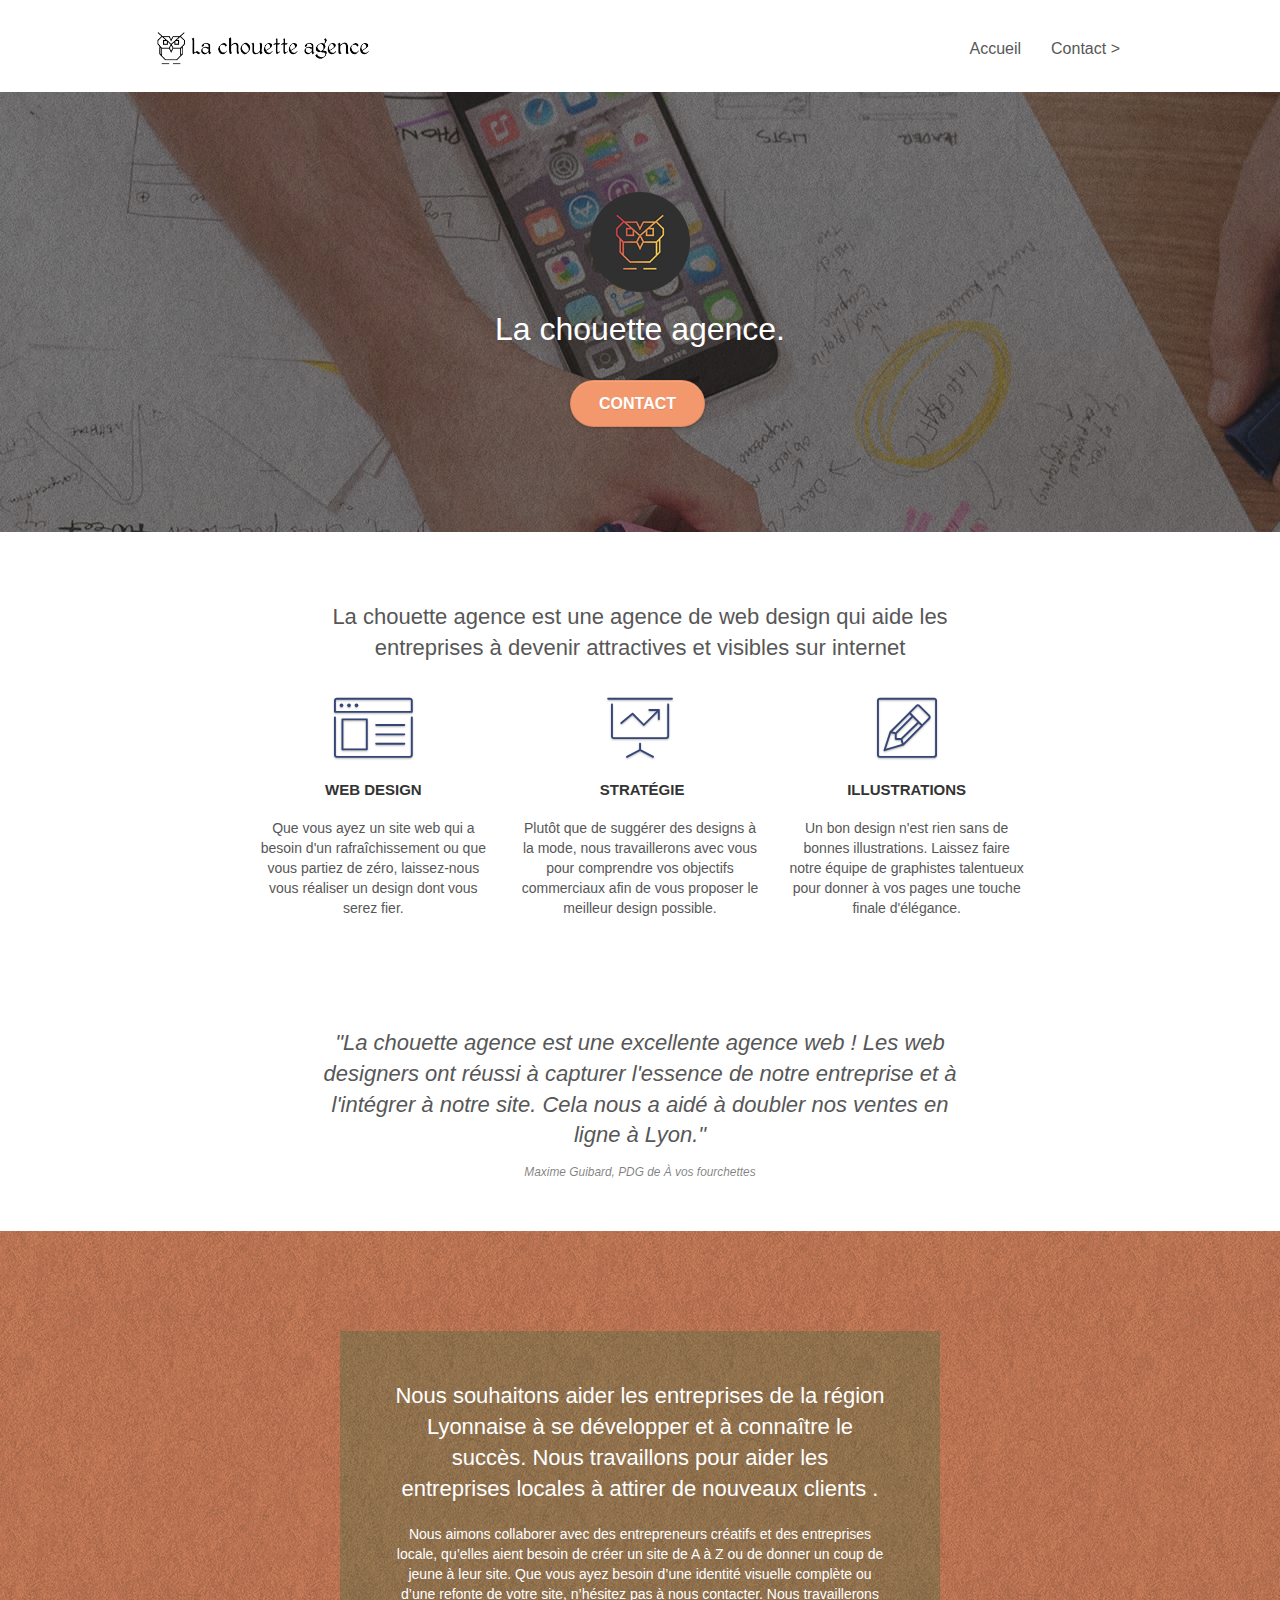
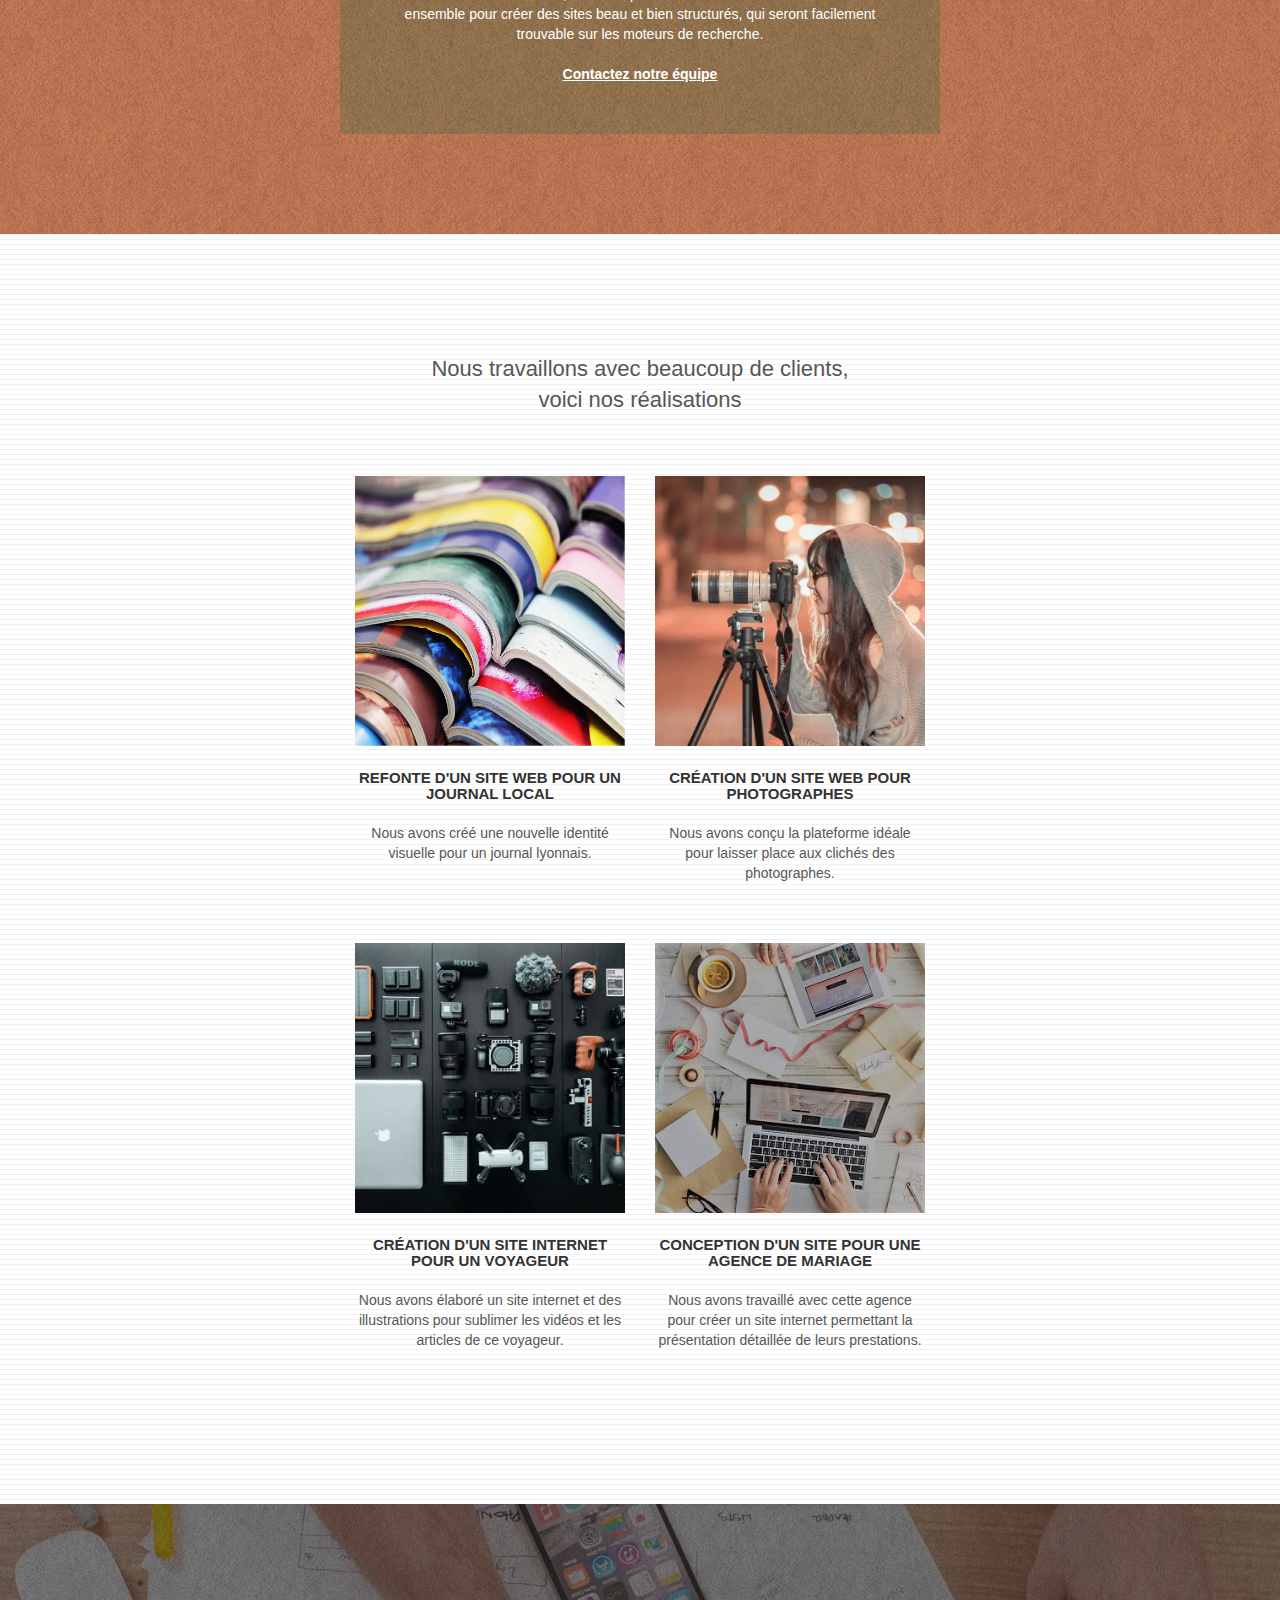
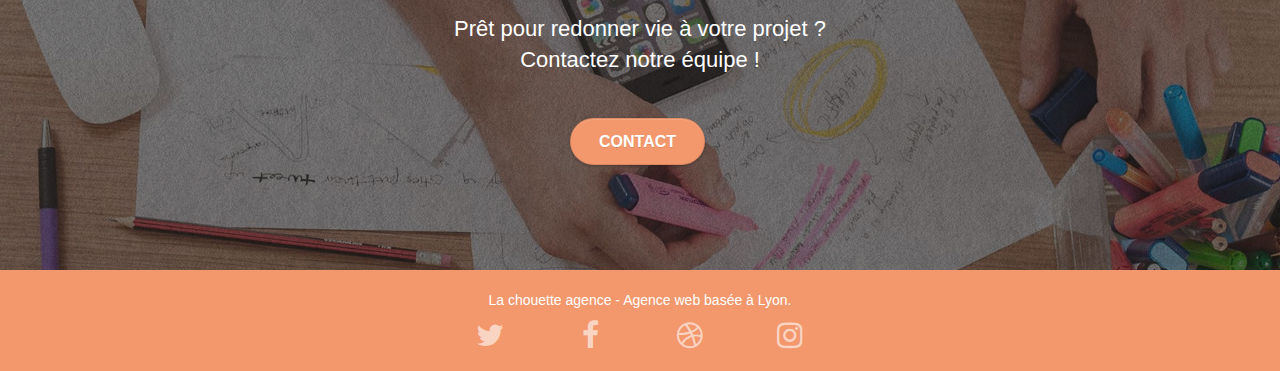
<file: index.html>
<!doctype html>
<html lang="fr">
<head>
    <meta charset="utf-8">
    <meta name="description" content="La chouette agence est une agence de web design à Lyon qui aide les entreprises à devenir attractives et visibles sur internet">
    <meta name="viewport" content="width=device-width, initial-scale=1.0, viewport-fit=cover">
    <link rel="shortcut icon" type="image/png" href="favicon.jpg">
    
	<link rel="stylesheet" type="text/css" href="./css/bootstrap.min.css">
	<link rel="stylesheet" type="text/css" href="./css/font-awesome.min.css">
	<link rel="stylesheet" type="text/css" href="./css/et-line.min.css">
	<link rel="stylesheet" type="text/css" href="./css/style.min.css">

    <title>La chouette agence - Entreprise de webdesign à Lyon</title>

    
<!-- Analytics -->
 
<!-- Analytics END -->
    
</head>
<body>
<!-- Principal conteneur -->
<div class="page-container">
    
	<!-- bloc-0 -->
	<header class="bloc bgc-white l-bloc " id="bloc-0">
		<div class="container bloc-sm">

			<nav class="navbar">
				<div class="navbar-header">
					<a class="navbar-brand" href="index.html"><img src="img/la-chouette-agence.png" alt="logo agence web Entreprise de webdesign à Lyon" height="40" /></a>
					<button id="nav-toggle" type="button" class="ui-navbar-toggle navbar-toggle" data-toggle="collapse" data-target=".navbar-1">
						<span class="sr-only">Toggle navigation</span><span class="icon-bar"></span><span class="icon-bar"></span><span class="icon-bar"></span>
					</button>
				</div>
				<div class="collapse navbar-collapse navbar-1 special-dropdown-nav">
					<ul class="site-navigation nav navbar-nav">
						<li>
							<a href="index.html">Accueil</a>
						</li>
						<li>
							<a href="contact.html">Contact &gt;</a>
						</li>
					</ul>
				</div>
			</nav>
		</div>
	</header>
	<!-- bloc-0 END -->

	<!-- bloc-1-presentation -->
	<div class="bloc bgc-dark-slate-blue bg-banniere d-bloc bg-t-edge bloc-bg-texture texture-paper b-parallax" id="bloc-1-hero">
		<div class="container bloc-lg">
			<div class="row tight-width-whitespace">
				<div class="col-sm-12">
					<img src="img/logo.png" class="center-block image-resize-mode" width="100" alt="La chouette agence logo Agence web Entreprise de webdesign à Lyon" />
					<h1 class="text-center hero-bloc-text tc-white ">
						La chouette agence.
					</h1>
					<div class="text-center">
						<a href="contact.html" class="btn btn-lg btn-clean btn-rd cta-hero btn-atomic-tangerine" id="cta-hero">Contact</a>
					</div>
				</div>
			</div>
		</div>
	</div>
	<!-- bloc-1-presentation END -->

	<!-- bloc-2-services -->
	<section class="bloc bgc-white l-bloc" id="bloc-2-services">
		<div class="container bloc-md">
			<div class="row">
				<div class="col-sm-8 text-center">
					<h2>La chouette agence est une agence de web design qui aide les entreprises à devenir attractives et visibles sur internet</h2>
				</div>
			</div>
			<div class="row voffset-lg med-width-whitespace">
				<div class="col-sm-4">
					<div class="text-center">
						<span class="et-icon-browser sm-shadow icon-dark-slate-blue icons icon-lg"></span>
					</div>
					<h3 class="mg-md text-center">
						Web design
					</h3>
					<p class="text-center ">
						Que vous ayez un site web qui a besoin d'un rafraîchissement ou que vous partiez de zéro, laissez-nous vous réaliser un design dont vous serez fier.
					</p>
				</div>
				<div class="col-sm-4">
					<div class="text-center">
						<span class="et-icon-presentation sm-shadow icon-dark-slate-blue icons icon-lg"></span>
					</div>
					<h3 class="mg-md text-center">
						&nbsp;Stratégie
					</h3>
					<p class="text-center ">
						Plutôt que de suggérer des designs à la mode, nous travaillerons avec vous pour comprendre vos objectifs commerciaux afin de vous proposer le meilleur design possible.<br>
					</p>
				</div>
				<div class="col-sm-4">
					<div class="text-center">
						<span class="et-icon-edit sm-shadow icon-dark-slate-blue icons icon-lg"></span>
					</div>
					<h3 class="mg-md text-center">
						Illustrations
					</h3>
					<p class="text-center ">
						Un bon design n'est rien sans de bonnes illustrations. Laissez faire notre équipe de graphistes talentueux pour donner à vos pages une touche finale d'élégance.
					</p>
				</div>
			</div>
			<div class="row voffset-lg voffset">
				<div class="col-sm-8 text-center citation">
					<h2>
						"La chouette agence est une excellente agence web ! Les web designers ont réussi à capturer l'essence de notre entreprise et à l'intégrer à notre site. Cela nous a aidé à doubler nos ventes en ligne à Lyon."
					</h2>
					<small>Maxime Guibard, PDG de À vos fourchettes</small>
				</div>
			</div>
		</div>
	</section>
	<!-- bloc-2-services END -->

	<!-- bloc-3-what-i-do -->
	<section class="bloc tc-white bgc-atomic-tangerine bg-presentation d-bloc bloc-bg-texture texture-paper b-parallax" id="bloc-3-what-i-do">
		<div class="container bloc-lg">
			<div class="row tight-width-whitespace black-background">
				<div class="col-sm-12">
					<h2 class="mg-md text-center tc-white">
						Nous souhaitons aider les entreprises de la région Lyonnaise à se développer et à connaître le succès. Nous travaillons pour aider les entreprises locales à attirer de nouveaux clients .<br>
					</h2>
					<p class="text-center white">
						Nous aimons collaborer avec des entrepreneurs créatifs et des entreprises locale, qu’elles aient besoin de créer un site de A à Z ou de donner un coup de jeune à leur site. Que vous ayez besoin d’une identité visuelle complète ou d’une refonte de votre site, n’hésitez pas à nous contacter. Nous travaillerons ensemble pour créer des sites beau et bien structurés, qui seront facilement trouvable sur les moteurs de recherche. <br><br><a class="ltc-white bold-link" href="contact.html">Contactez notre équipe</a><br>
					</p>
				</div>
			</div>
		</div>
	</section>
	<!-- bloc-3-what-i-do END -->

	<!-- bloc-4-portfolio -->
	<section class="bloc bgc-white bg-lines-h2-bg bg-repeat l-bloc" id="bloc-4-portfolio">
		<div class="container bloc-lg">
			<div class="row">
				<div class="col-sm-8 text-center">
					<h2>
						Nous travaillons avec beaucoup de clients,<br>
						voici nos réalisations
					</h2>
				</div>
			</div>
			<div class="row tight-width-whitespace portfolio-row">
				<article class="col-sm-6">
					<a href="#" data-lightbox="img/1.jpg" data-gallery-id="gallery-1" data-caption="Refonte d'un site web pour un journal local" data-frame="snapshot-lb"><img src="img/1.jpg" alt="paris web design logo agence web meilleure agence et refonte site web journal" class="img-responsive portfolio-thumb" /></a>
					<h3 class="mg-md text-center">
						Refonte d'un site web pour un journal local
					</h3>
					<p class="text-center">
						Nous avons créé une nouvelle identité visuelle pour un journal lyonnais.
					</p>
				</article>
				<article class="col-sm-6">
					<a href="#" data-lightbox="img/2.jpg" data-gallery-id="gallery-1" data-caption="Création d'un site web pour photographes" data-frame="snapshot-lb"><img src="img/2.jpg" class="img-responsive portfolio-thumb" alt="paris web design logo agence web meilleure agence, Création d'un site web pour photographes" /></a>
					<h3 class="mg-md text-center">
						Création d'un site web pour photographes
					</h3>
					<p class="text-center">
						Nous avons conçu la plateforme idéale pour laisser place aux clichés des photographes.
					</p>
				</article>
			</div>
			<div class="row tight-width-whitespace portfolio-row">
				<article class="col-sm-6">
					<a href="#" data-lightbox="img/3.jpg" data-gallery-id="gallery-1" data-caption="Création d'un site internet pour un voyageur" data-frame="snapshot-lb"><img src="img/3.jpg" class="img-responsive portfolio-thumb" alt="paris web design logo agence web meilleure agence, Création d'un site web pour voyageur"/></a>
					<h3 class="mg-md text-center">
						Création d'un site internet pour un voyageur
					</h3>
					<p class="text-center">
						Nous avons élaboré un site internet et des illustrations pour sublimer les vidéos et les articles de ce voyageur.
					</p>
				</article>
				<article class="col-sm-6">
					<a href="#" data-lightbox="img/4.jpg" data-gallery-id="gallery-1" data-caption="Conception d'un site pour une agence de mariage" data-frame="snapshot-lb"><img src="img/4.jpg" class="img-responsive portfolio-thumb" alt="paris web design logo agence web meilleure agence, Création d'un site web pour agence de mariage" /></a>
					<h3 class="mg-md text-center">
						Conception d'un site pour une agence de mariage
					</h3>
					<p class="text-center">
						Nous avons travaillé avec cette agence pour créer un site internet permettant la présentation détaillée de leurs prestations.
					</p>
				</article>
			</div>
		</div>
	</section>
	<!-- bloc-4-portfolio END -->

	<!-- bloc-5-cta -->
	<section class="bloc bgc-dark-slate-blue bg-banniere d-bloc bloc-bg-texture texture-paper" id="bloc-5-cta">
		<div class="container bloc-lg">
			<div class="column">
				<h2 class="mg-md text-center tc-white">
					Prêt pour redonner vie à votre projet ?<br>Contactez notre équipe !
				</h2>
				<div class="col-sm-12 text-center">
					<a href="contact.html" class="btn btn-atomic-tangerine btn-clean btn-rd btn-lg cta-hero">Contact</a>
				</div>
			</div>
		</div>
	</section>
	<!-- bloc-5-cta END -->

	<!-- ScrollToTop Button -->
	<a class="bloc-button btn btn-d scrollToTop" onclick="scrollToTarget('1')"><span class="fa fa-chevron-up"></span></a>
	<!-- ScrollToTop Button END-->

	<!-- Footer - bloc-8 -->
	<footer class="bloc bgc-atomic-tangerine d-bloc" id="bloc-8">
		<div class="container bloc-sm">
			<div class="row">
				<div class="col-sm-12">
					<p class="text-center white">
						La chouette agence - Agence web basée à Lyon.<br>
					</p>
					<div class="row row-no-gutters social">
						<div class="col-sm-3">
							<div class="text-center">
								<a class="social" href="#" rel="noopener norefferrer" aria-label="Accéder à notre compte Twitter"><span class="fa fa-twitter icon-md"></span></a>
							</div>
						</div>
						<div class="col-sm-3">
							<div class="text-center">
								<a class="social" href="#" rel="noopener norefferrer" aria-label="Accéder à notre compte Facebook"><span class="fa fa-facebook icon-md"></span></a>
							</div>
						</div>
						<div class="col-sm-3">
							<div class="text-center">
								<a class="social" href="#" rel="noopener norefferrer" aria-label="Accéder à notre compte Dribbble"><span class="fa fa-dribbble icon-md"></span></a>
							</div>
						</div>
						<div class="col-sm-3">
							<div class="text-center">
								<a class="social" href="#" rel="noopener norefferrer" aria-label="Accéder à notre compte Instagram"><span class="fa fa-instagram icon-md"></span></a>
							</div>
						</div>
					</div>
				</div>
			</div>
		</div>
	</footer>
	<!-- Footer - bloc-8 END -->

</div>
<!-- Principal conteneur END -->
	
<script src="./js/jquery-2.1.0.min.js"></script>
<script src="./js/bootstrap.min.js"></script>
<script src="./js/blocs.min.js"></script>
<script src="./js/jquery.touchSwipe.min.js"></script>
<script src="./js/gmaps.min.js"></script>

</body>
</html>
</file>
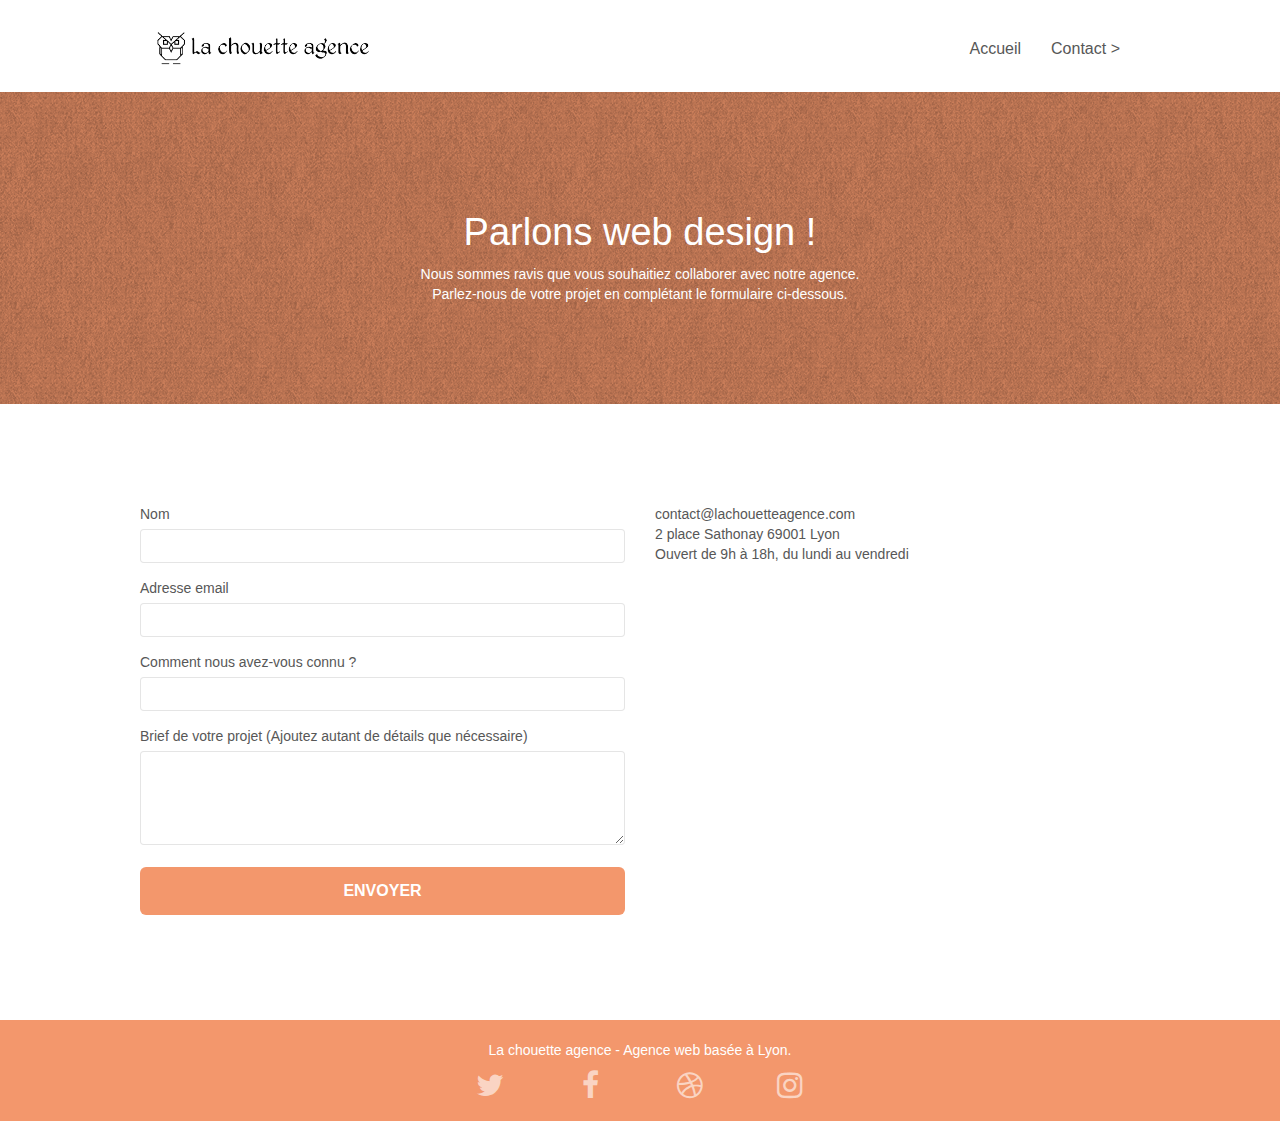
<file: contact.html>
<!doctype html>
<html lang="fr">
<head>
    <meta charset="utf-8">
    <meta name="description" content="Contacter notre agence de webdesign lyonnaise">
    <meta name="viewport" content="width=device-width, initial-scale=1.0, viewport-fit=cover">
    <link rel="shortcut icon" type="image/png" href="favicon.jpg">
    
	<link rel="stylesheet" type="text/css" href="./css/bootstrap.min.css">
	<link rel="stylesheet" type="text/css" href="./css/font-awesome.min.css">
	<link rel="stylesheet" type="text/css" href="./css/et-line.min.css">
	<link rel="stylesheet" type="text/css" href="./css/style.min.css">

    <title>Contactez-nous | La chouette agence</title>

    
<!-- Analytics -->
 
<!-- Analytics END -->
    
</head>
<body>
<!-- Principal conteneur -->
<div class="page-container">
    
<!-- bloc-0 -->
<header class="bloc bgc-white l-bloc " id="bloc-0">
	<div class="container bloc-sm">
		<nav class="navbar">
			<div class="navbar-header">
				<a class="navbar-brand" href="index.html"><img src="img/la-chouette-agence.png" alt="atlanta web design logo" height="40" /></a>
				<button id="nav-toggle" type="button" class="ui-navbar-toggle navbar-toggle" data-toggle="collapse" data-target=".navbar-1">
					<span class="sr-only">Toggle navigation</span><span class="icon-bar"></span><span class="icon-bar"></span><span class="icon-bar"></span>
				</button>
			</div>
			<div class="collapse navbar-collapse navbar-1 special-dropdown-nav">
				<ul class="site-navigation nav navbar-nav">
					<li>
						<a href="index.html">Accueil</a>
					</li>
					<li>
					</li>
					<li>
						<a href="contact.html">Contact &gt;</a>
					</li>
				</ul>
			</div>
		</nav>
	</div>
</header>
<!-- bloc-0 END -->

<!-- bloc-6 -->
<section class="bloc bg-dots-bg bg-repeat bgc-atomic-tangerine d-bloc bloc-bg-texture texture-paper" id="bloc-6">
	<div class="container bloc-lg">
		<div class="row">
			<div class="col-sm-12">
				<h1 class="text-center hero-bloc-text tc-white">
					Parlons web design !
				</h1>
				<p class="text-center mg-lg tc-white tight-width-whitespace">
					Nous sommes ravis que vous souhaitiez collaborer avec notre agence.<br>
					Parlez-nous de votre projet en complétant le formulaire ci-dessous.
				</p>
			</div>
		</div>
	</div>
</section>
<!-- bloc-6 END -->

<!-- bloc-7 -->
<div class="bloc bgc-white l-bloc" id="bloc-7">
	<div class="container bloc-lg">
		<div class="row">
			<div class="col-sm-6">
				<form id="form_1" novalidate success-msg="Your message has been sent." fail-msg="Sorry it seems that our mail server is not responding, Sorry for the inconvenience!">
					<div class="form-group">
						<label for="name">
							Nom
						</label>
						<input id="name" class="form-control" required />
					</div>
					<div class="form-group">
						<label for="email">
							Adresse email
						</label>
						<input id="email" class="form-control" type="email" required />
					</div>
					<div class="form-group">
						<label for="input_504">
							Comment nous avez-vous connu ?
						</label>
						<input class="form-control" type="email" required id="input_504" />
					</div>
					<div class="form-group">
						<label for="message">
							Brief de votre projet (Ajoutez autant de détails que nécessaire)<br>
						</label><textarea id="message" class="form-control" rows="4" cols="50" required></textarea>
					</div> 
					<button class="bloc-button btn btn-lg btn-block cta-hero btn-atomic-tangerine" type="submit">
						Envoyer
					</button>
				</form>
			</div>
			<address class="col-sm-6">
				<p>
					contact@lachouetteagence.com<br>
					2 place Sathonay 69001 Lyon<br>
					Ouvert de 9h à 18h, du lundi au vendredi<br>
				</p>
			</address>
		</div>
	</div>
</div>
<!-- bloc-7 END -->

<!-- ScrollToTop Button -->
<a class="bloc-button btn btn-d scrollToTop" onclick="scrollToTarget('1')"><span class="fa fa-chevron-up"></span></a>
<!-- ScrollToTop Button END-->


<!-- Footer - bloc-8 -->
<footer class="bloc bgc-atomic-tangerine d-bloc" id="bloc-8">
	<div class="container bloc-sm">
		<div class="row">
			<div class="col-sm-12">
				<p class="text-center white">
					La chouette agence - Agence web basée à Lyon.<br>
				</p>
				<div class="row row-no-gutters social">
					<div class="col-sm-3">
						<div class="text-center">
							<a class="social" href="#" rel="noopener norefferrer" aria-label="Accéder à notre compte Twitter"><span class="fa fa-twitter icon-md"></span></a>
						</div>
					</div>
					<div class="col-sm-3">
						<div class="text-center">
							<a class="social" href="#" rel="noopener norefferrer" aria-label="Accéder à notre compte Facebook"><span class="fa fa-facebook icon-md"></span></a>
						</div>
					</div>
					<div class="col-sm-3">
						<div class="text-center">
							<a class="social" href="#" rel="noopener norefferrer" aria-label="Accéder à notre compte Dribbble"><span class="fa fa-dribbble icon-md"></span></a>
						</div>
					</div>
					<div class="col-sm-3">
						<div class="text-center">
							<a class="social" href="#" rel="noopener norefferrer" aria-label="Accéder à notre compte Instagram"><span class="fa fa-instagram icon-md"></span></a>
						</div>
					</div>
				</div>
			</div>
		</div>
	</div>
</footer>
<!-- Footer - bloc-8 END -->

</div>
<!-- Principal conteneur END -->
    
<script src="./js/jquery-2.1.0.min.js"></script>
<script src="./js/bootstrap.min.js"></script>
<script src="./js/blocs.min.js"></script>
<script src="./js/jqBootstrapValidation.min.js"></script>
<script src="./js/formHandler.min.js"></script>

</body>
</html>
</file>
<file: css/style.min.css>
body{margin:0;padding:0;background:#FFF;overflow-x:hidden;-webkit-font-smoothing:antialiased;-moz-osx-font-smoothing:grayscale}a,button{transition:all .3s ease-in-out;outline:none!important}a:hover{text-decoration:none;cursor:pointer}#page-loading-blocs-notifaction{position:fixed;top:0;bottom:0;width:100%;z-index:100000;background:#FFF url(../img/pageload-spinner.gif) no-repeat center center}.bloc{width:100%;clear:both;background:50% 50% no-repeat;padding:0 50px;-webkit-background-size:cover;-moz-background-size:cover;-o-background-size:cover;background-size:cover;position:relative}.bloc .container{padding-left:0;padding-right:0}.bloc .container h2{color:#575757;position:relative}.bloc .row{display:flex;justify-content:center}.bloc-lg{padding:100px 50px}.bloc-md{padding:50px}.bloc-sm{padding:20px 50px}.bg-center,.bg-l-edge,.bg-r-edge,.bg-t-edge,.bg-b-edge,.bg-tl-edge,.bg-bl-edge,.bg-tr-edge,.bg-br-edge,.bg-repeat{-webkit-background-size:auto!important;-moz-background-size:auto!important;-o-background-size:auto!important;background-size:auto!important}.bg-repeat{background:repeat}.bg-t-edge{background:top no-repeat}.bloc-bg-texture::before{content:"";background-size:2px 2px;position:absolute;top:0;bottom:0;left:0;right:0}.texture-paper::before{background:url(../img/texture-paper.png);background-size:280px 280px}.b-parallax{background-attachment:fixed}.d-bloc{color:rgba(255,255,255,.7)}.d-bloc button:hover{color:rgba(255,255,255,.9)}.d-bloc .icon-round,.d-bloc .icon-square,.d-bloc .icon-rounded,.d-bloc .icon-semi-rounded-a,.d-bloc .icon-semi-rounded-b{border-color:rgba(255,255,255,.9)}.d-bloc .divider-h span{border-color:rgba(255,255,255,.2)}.d-bloc .a-btn,.d-bloc .navbar a,.d-bloc .navbar-brand,.d-bloc a .icon-sm,.d-bloc a .icon-md,.d-bloc a .icon-lg,.d-bloc a .icon-xl,.d-bloc h1 a,.d-bloc h2 a,.d-bloc h3 a,.d-bloc h4 a,.d-bloc h5 a,.d-bloc h6 a,.d-bloc p a{color:rgba(255,255,255,.6)}.d-bloc .a-btn:hover,.d-bloc .navbar a:hover,.d-bloc .navbar-brand:hover,.d-bloc a:hover .icon-sm,.d-bloc a:hover .icon-md,.d-bloc a:hover .icon-lg,.d-bloc a:hover .icon-xl,.d-bloc h1 a:hover,.d-bloc h2 a:hover,.d-bloc h3 a:hover,.d-bloc h4 a:hover,.d-bloc h5 a:hover,.d-bloc h6 a:hover,.d-bloc p a:hover{color:rgba(255,255,255,1)}.d-bloc .navbar-toggle .icon-bar{background:rgba(255,255,255,1)}.d-bloc .btn-wire,.d-bloc .btn-wire:hover{color:rgba(255,255,255,1);border-color:rgba(255,255,255,1)}.d-bloc .panel{color:rgba(0,0,0,.5)}.d-bloc .panel button:hover{color:rgba(0,0,0,.7)}.d-bloc .panel icon{border-color:rgba(0,0,0,.7)}.d-bloc .panel .divider-h span{border-color:rgba(0,0,0,.1)}.d-bloc .panel .a-btn{color:rgba(0,0,0,.6)}.d-bloc .panel .a-btn:hover{color:rgba(0,0,0,1)}.d-bloc .panel .btn-wire,.d-bloc .panel .btn-wire:hover{color:rgba(0,0,0,.7);border-color:rgba(0,0,0,.3)}.d-bloc .panel,.l-bloc{color:rgba(0,0,0,.5)}.d-bloc .panel button:hover,.l-bloc button:hover{color:rgba(0,0,0,.7)}.l-bloc .icon-round,.l-bloc .icon-square,.l-bloc .icon-rounded,.l-bloc .icon-semi-rounded-a,.l-bloc .icon-semi-rounded-b{border-color:rgba(0,0,0,.7)}.d-bloc .panel .divider-h span,.l-bloc .divider-h span{border-color:rgba(0,0,0,.1)}.d-bloc .panel .a-btn,.l-bloc .a-btn,.l-bloc .navbar a,.l-bloc .navbar-brand,.l-bloc a .icon-sm,.l-bloc a .icon-md,.l-bloc a .icon-lg,.l-bloc a .icon-xl,.l-bloc h1 a,.l-bloc h2 a,.l-bloc h3 a,.l-bloc h4 a,.l-bloc h5 a,.l-bloc h6 a,.l-bloc p a{color:rgba(0,0,0,.6)}.d-bloc .panel .a-btn:hover,.l-bloc .a-btn:hover,.l-bloc .navbar a:hover,.l-bloc .navbar-brand:hover,.l-bloc a:hover .icon-sm,.l-bloc a:hover .icon-md,.l-bloc a:hover .icon-lg,.l-bloc a:hover .icon-xl,.l-bloc h1 a:hover,.l-bloc h2 a:hover,.l-bloc h3 a:hover,.l-bloc h4 a:hover,.l-bloc h5 a:hover,.l-bloc h6 a:hover,.l-bloc p a:hover{color:rgba(0,0,0,1)}.l-bloc .navbar-toggle .icon-bar{color:rgba(0,0,0,.6)}.d-bloc .panel .btn-wire,.d-bloc .panel .btn-wire:hover,.l-bloc .btn-wire,.l-bloc .btn-wire:hover{color:rgba(0,0,0,.7);border-color:rgba(0,0,0,.3)}.voffset{margin-top:30px}.voffset-lg{margin-top:80px}.row-no-gutters{margin-right:0;margin-left:0}.row.row-no-gutters>[class^="col-"],.row.row-no-gutters>[class*=" col-"]{padding-right:0;padding-left:0}#bloc-1-hero h1{font-size:32px}.navbar{margin-bottom:0;z-index:1}.navbar-brand{height:auto;padding:3px 15px;font-size:25px;font-weight:400;font-weight:600;line-height:44px}.navbar-brand img{max-height:200px;margin:0 5px 0 0;display:inline}.navbar-brand img[src$=svg]{min-width:100px}.nav-center .navbar-brand img{margin:0}.navbar .nav{padding-top:2px;margin-right:-16px;float:right;z-index:1}.nav>li{float:left;margin-top:4px;font-size:16px}.navbar-nav .open .dropdown-menu>li>a{text-align:inherit}.nav>li a:hover,.nav>li a:focus{background:transparent}.navbar-toggle{margin:10px 10px 0 0;border:0}.navbar-toggle:hover{background:transparent!important}.navbar-toggle .icon-bar{background-color:rgba(0,0,0,.5);width:26px}.nav-invert .navbar .nav{float:left}.nav-invert .navbar-header,.nav-invert .navbar-brand{float:right;position:relative;z-index:2}@media (min-width:768px){.site-navigation{position:absolute;top:50%;right:20px;transform:translate(0,-50%);-webkit-transform:translateY(-50%)}.nav>li .dropdown-menu a,.nav>li .dropdown-menu a:hover{color:#484848}.nav-invert .site-navigation{left:0;right:0}.nav-center{text-align:center}.nav-center .navbar-header{width:100%}.nav-center .navbar-header,.nav-center .navbar-brand,.nav-center .nav>li{float:none;display:inline-block}.nav-center .site-navigation{position:relative;width:100%;right:0;margin-right:0;margin-top:20px}.nav-center.mini-nav .navbar-toggle{float:none;margin:10px auto 0}}.nav>li>.dropdown a{background:none!important;display:block;padding:14px 15px}nav .caret{margin:0 5px}.dropdown-menu .dropdown-menu{top:-8px;left:100%}.dropdown-menu .dropmenu-flow-right{top:100%;left:0;margin-left:-1px;border-top-left-radius:0;border-top-right-radius:0}.dropdown-menu .dropdown span{border:4px solid #000;border-top-color:transparent;border-right-color:transparent;border-bottom-color:transparent;margin:6px -5px 0 0!important;float:right}.mg-md{margin-top:10px;margin-bottom:20px}.mg-lg{margin-top:10px;margin-bottom:40px}.btn{margin:0 5px 5px 0}.btn.pull-right{margin:0 0 5px 5px}.btn-d,.btn-d:hover,.btn-d:focus{color:#FFF;background:rgba(0,0,0,.3)}button{outline:none!important}.btn-rd{border-radius:40px}.btn-clean{border:1px solid rgba(0,0,0,.08);border-bottom-color:rgba(0,0,0,.1);text-shadow:0 1px 0 rgba(0,0,1,.1);box-shadow:0 1px 3px rgba(0,0,1,.25),inset 0 1px 0 0 rgba(255,255,255,.15)}.icon-md{font-size:30px!important}.icon-lg{font-size:60px!important}.sm-shadow{text-shadow:0 1px 2px rgba(0,0,0,.3)}.panel-sq,.panel-sq .panel-heading,.panel-sq .panel-footer{border-radius:0}.panel-rd{border-radius:30px}.panel-rd .panel-heading{border-radius:29px 29px 0 0}.panel-rd .panel-footer{border-radius:0 0 29px 29px}.form-control{border-color:rgba(0,0,0,.1);box-shadow:none}.scrollToTop{width:40px;height:40px;position:fixed;bottom:20px;right:20px;opacity:0;z-index:500;transition:all .3s ease-in-out}.scrollToTop span{margin-top:6px}.showScrollTop{font-size:14px;opacity:1}a[data-lightbox]{position:relative;display:block;text-align:center}a[data-lightbox]:hover::before{content:"+";font-family:"HelveticaNeue-Light","Helvetica Neue Light","Helvetica Neue",Helvetica,Arial;font-size:32px;width:50px;height:50px;margin-left:-25px;border-radius:50%;background:rgba(0,0,0,.6);color:#FFF;font-weight:100;z-index:1;position:absolute;top:50%;transform:translateY(-50%);-webkit-transform:translateY(-50%)}a[data-lightbox]:hover img{opacity:.6;-webkit-animation-fill-mode:none;animation-fill-mode:none}#lightbox-modal{display:flex;align-items:center}#lightbox-modal .modal-dialog{width:90%;max-width:900px;margin:0 auto 0}#lightbox-modal .modal-dialog img{max-height:90vh;margin:0 auto}.lightbox-caption{padding:20px;color:#FFF;background:rgba(0,0,0,.5);position:absolute;left:15px;right:15px;bottom:5px}.close-lightbox{color:#FFF;font-size:30px;position:absolute;top:20px;right:20px;z-index:20;background:rgba(0,0,0,.5);border:none;line-height:30px;padding:0 9px 5px;opacity:.3}.close-lightbox:hover,.next-lightbox:hover,.prev-lightbox:hover{opacity:1;color:#FFF}.next-lightbox,.prev-lightbox{font-size:20px;color:rgba(255,255,255,.9);background:rgba(0,0,0,.5);transition:all .2s ease-in-out;position:absolute;top:45%;z-index:1;opacity:.4}.next-lightbox{padding:6px 8px 1px 13px;right:25px}.prev-lightbox{padding:6px 13px 1px 10px;left:25px}.snapshot-lb .modal-body{padding-bottom:45px}.snapshot-lb .lightbox-caption{padding:0;color:rgba(0,0,0,.5);background:none}h1,h2,h3,h4,h5,h6,p,label,.btn,a{font-family:"helvetica";font-weight:400;color:#575757!important}.container{max-width:1000px}.hero-bloc-text{font-size:38px}.hero-bloc-text-sub{font-size:36px}.statement-bloc-text{line-height:26px;font-style:italic;font-size:20px;text-align:center;font-weight:lighter;max-width:520px;margin:auto auto auto auto}p{font-size:14px}.tight-width-whitespace{max-width:600px;margin:auto auto auto auto}.h1{font-size:20px;font-family:"Open Sans"}.cta-hero{margin-top:22px;color:#FFFFFF!important;text-transform:uppercase;padding:12px 28px 12px 28px;font-size:16px;font-weight:700}.social{max-width:400px;margin:auto auto auto auto}h2{font-size:22px;line-height:1.4em}h3{font-size:15px;text-transform:uppercase;font-weight:700;color:#333333!important}.med-width-whitespace{max-width:800px;margin:auto auto auto auto;box-shadow:0 0 0 #000}h1{color:#333333!important}h4{color:#333333!important}.icons{margin-bottom:14px;margin-top:24px}.white{color:#FFFFFF!important}.portfolio-thumb{margin-bottom:24px}.portfolio-row{margin-bottom:44px;margin-top:50px}.avatar{box-shadow:0 4px 9px rgba(0,0,0,.3)}.black-background{background-color:rgba(165,147,99,.7);padding:40px 40px 40px 40px}.bold-link{font-weight:900;text-decoration:underline!important}.bgc-white{background-color:#FFF}.bgc-dark-slate-blue{background-color:#364577}.bgc-atomic-tangerine{background-color:#F3976C}.tc-white{color:#fff!important}.btn-atomic-tangerine{background:#F3976C;color:#FFFFFF!important}.btn-atomic-tangerine:hover{background:#c27956!important;color:#FFFFFF!important}.ltc-white{color:#FFFFFF!important}.ltc-white:hover{color:#cccccc!important}.ltc-atomic-tangerine{color:#F3976C!important}.ltc-atomic-tangerine:hover{color:#c27956!important}.icon-dark-slate-blue{color:#364577!important;border-color:#364577!important}.bg-dots-bg{background-image:url(../img/dots-bg.png)}.bg-lines-h2-bg{background-image:url(../img/lines-h2-bg.png)}.bg-banniere{background-image:url(../img/la-chouette-agence-banniere.jpg)}.bg-presentation{background-image:url(../img/image-de-presentation.jpg)}@media (max-width:1024px){.bloc{padding-left:20px;padding-right:20px}.bloc.full-width-bloc,.bloc-tile-2.full-width-bloc .container,.bloc-tile-3.full-width-bloc .container,.bloc-tile-4.full-width-bloc .container{padding-left:0;padding-right:0}}@media (max-width:992px) and (min-width:768px){.navbar .nav{max-width:80%}.nav-center.navbar .nav{max-width:100%}}@media only screen and (min-width:768px) and (max-width:1024px) and (orientation:landscape){.b-parallax{background-attachment:scroll}}@media only screen and (min-width:1024px) and (max-width:1366px) and (-webkit-min-device-pixel-ratio:1.5){.b-parallax{background-attachment:scroll}}@media (max-width:991px){.container{width:100%}.b-parallax{background-attachment:scroll}.page-container,#hero-bloc{overflow-x:hidden;position:relative}.bloc{padding-left:constant(safe-area-inset-left);padding-right:constant(safe-area-inset-right)}.bloc-group,.bloc-group .bloc{display:block;width:100%}.bloc-fill-screen .fill-bloc-top-edge,.bloc-fill-screen .fill-bloc-bottom-edge{padding:0 20px;padding-left:constant(safe-area-inset-left);padding-right:constant(safe-area-inset-right)}}@media (max-width:767px){.page-container{overflow-x:hidden;position:relative}h1,h2,h3,h4,h5,h6,p,#disqus_thread{padding-left:10px!important;padding-right:10px!important}.b-parallax{background-attachment:scroll}.navbar .nav{padding-top:0;border-top:1px solid rgba(0,0,0,.2);float:none!important}.navbar.row{margin-left:0;margin-right:0}.site-navigation{position:inherit;transform:none;-webkit-transform:none;-ms-transform:none}.nav>li{margin-top:0;border-bottom:1px solid rgba(0,0,0,.1);background:rgba(0,0,0,.05);text-align:left;padding-left:15px;width:100%}.nav>li:hover{background:rgba(0,0,0,.08)}.dropdown .dropdown a .caret{float:none;margin:5px 0 0 10px!important;border:4px solid #000;border-bottom-color:transparent;border-right-color:transparent;border-left-color:transparent}#hero-bloc .navbar .nav{background:rgba(0,0,0,.8)}#hero-bloc .navbar .nav a{color:rgba(255,255,255,.6)}.hero{padding:50px 0}.hero-nav{left:-1px;right:-1px}.navbar-collapse{padding:0;overflow-x:hidden;-webkit-box-shadow:none;box-shadow:none}.navbar-brand img{max-height:40px;width:auto}.nav-invert .navbar-header{float:none;width:100%}.nav-invert .navbar-toggle{float:left;margin-left:10px}.bloc{padding-left:0;padding-right:0}.bloc-xxl,.bloc-xl,.bloc-lg{padding:40px 0}.bloc-sm,.bloc-md{padding-left:0;padding-right:0}.bloc-tile-2 .container,.bloc-tile-3 .container,.bloc-tile-4 .container,.bloc-fill-screen .fill-bloc-top-edge,.bloc-fill-screen .fill-bloc-bottom-edge{padding-left:0;padding-right:0}.a-block{padding:0 10px}.btn-dwn{display:none}.voffset{margin-top:5px}.voffset-md{margin-top:20px}.voffset-lg{margin-top:30px}form{padding:5px}.close-lightbox{display:inline-block}.blocsapp-device-iphone5{background-size:216px 425px;padding-top:60px;width:216px;height:425px}.blocsapp-device-iphone5 img{width:180px;height:320px}.bloc .row{display:block}}@media (max-width:400px){.bloc{padding-left:0;padding-right:0}}@media (max-width:767px){.bloc-mob-center-text{text-align:center}}.citation{font-style:italic}
</file>
